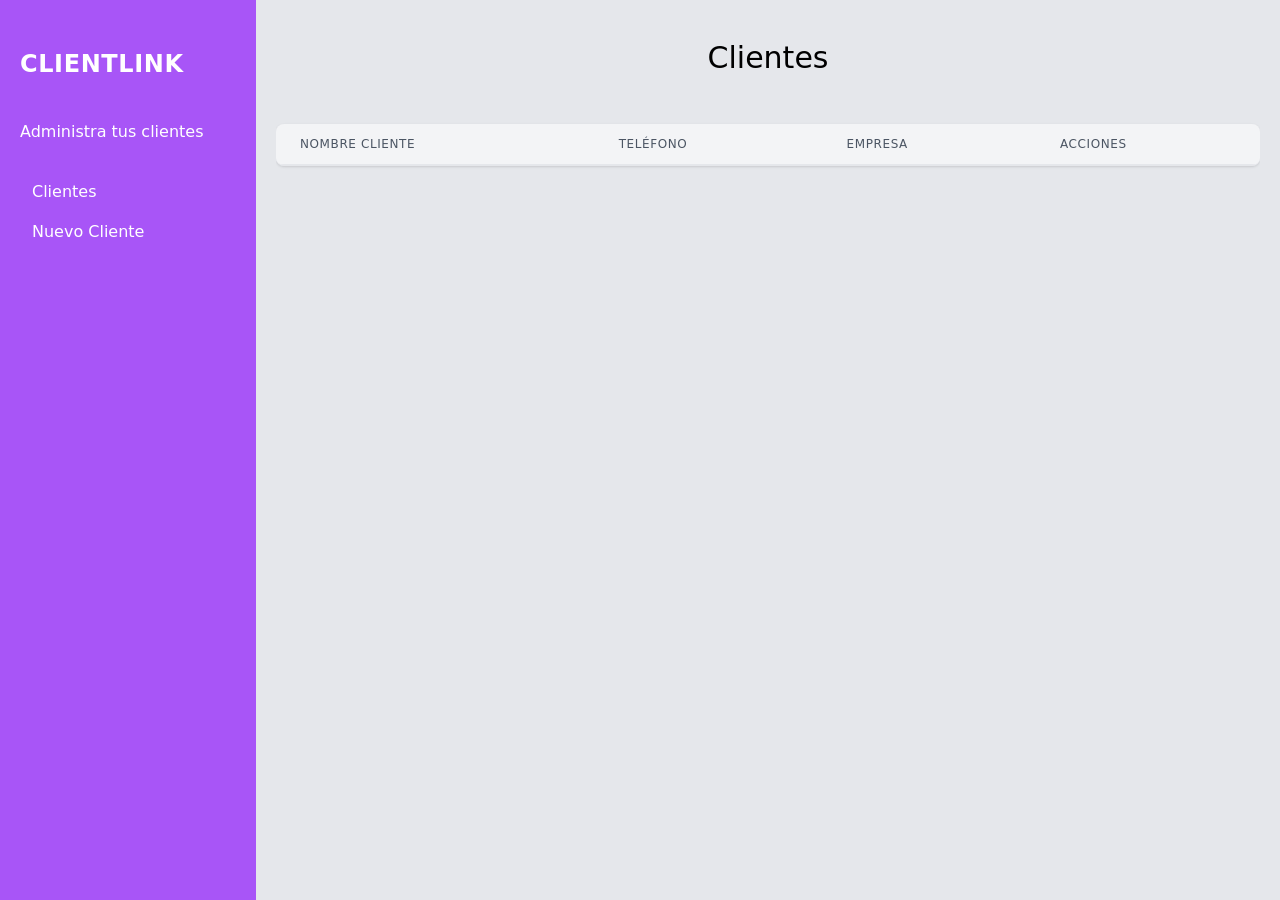
<file: public/index.html>
<!DOCTYPE html><html lang="es"><head><meta charset="UTF-8"><meta http-equiv="X-UA-Compatible" content="IE=edge"><meta name="viewport" content="width=device-width,initial-scale=1"><title>ClientLink - Administrador de clientes</title><link rel="stylesheet" href="styles/styles.css?t=1738288785202"></head><body class="min-h-100 bg-gray-200"><div class="md:flex min-h-screen md:align-top"><aside class="md:w-2/5 lg:w-2/5 xl:w-1/5 bg-purple-500 px-5 py-10"><h1 class="uppercase text-white tracking-wide text-2xl font-bold mt-2">ClientLink</h1><p class="mt-10 text-white">Administra tus clientes</p><nav class="mt-8"><a href="index.html" class="rounded px-3 py-1 text-white block hover:bg-purple-700 transition-colors duration-700 ease-in-out">Clientes</a> <a href="newClient.html" class="mt-2 rounded px-3 py-1 text-white block hover:bg-purple-700 transition-colors duration-700 ease-in-out">Nuevo Cliente</a></nav></aside><main class="md:w-3/5 xl:w-4/5 px-5 py-10 bg-gray-200"><h2 class="text-3xl font-light text-center">Clientes</h2><div class="flex flex-col mt-10"><div class="py-2 overflow-x-auto"><div class="align-middle inline-block min-w-full shadow overflow-hidden sm:rounded-lg border-b border-gray-200"><table class="min-w-full"><thead class="bg-gray-100"><tr><th class="px-6 py-3 border-b border-gray-200 text-left text-xs leading-4 font-medium text-gray-600 uppercase tracking-wider">Nombre Cliente</th><th class="px-6 py-3 border-b border-gray-200 text-left text-xs leading-4 font-medium text-gray-600 uppercase tracking-wider">Teléfono</th><th class="px-6 py-3 border-b border-gray-200 text-left text-xs leading-4 font-medium text-gray-600 uppercase tracking-wider">Empresa</th><th class="px-6 py-3 border-b border-gray-200 text-left text-xs leading-4 font-medium text-gray-600 uppercase tracking-wider">Acciones</th></tr></thead><tbody id="customer-list" class="bg-white"></tbody></table></div></div></div></main></div><script src="./js/main.js?t=1738288785202" type="module"></script></body></html>
</file>
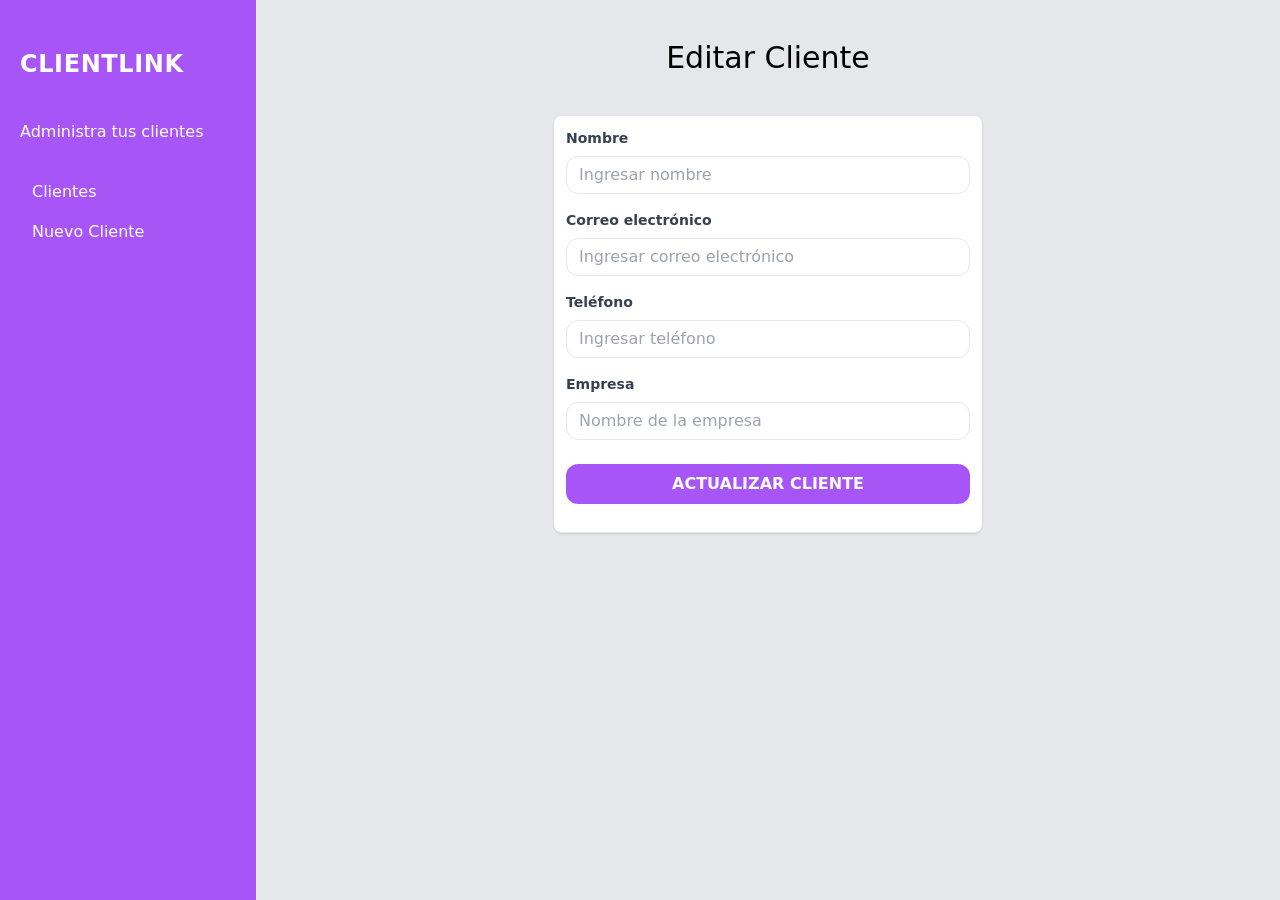
<file: public/edit.html>
<!DOCTYPE html><html lang="es"><head><meta charset="UTF-8"><meta http-equiv="X-UA-Compatible" content="IE=edge"><meta name="viewport" content="width=device-width,initial-scale=1"><title>ClientLink | Editar cliente</title><link rel="preconnect" href="https://fonts.googleapis.com"><link rel="preconnect" href="https://fonts.gstatic.com" crossorigin><link href="https://fonts.googleapis.com/css2?family=Roboto:wght@300;400;700&display=swap" rel="stylesheet"><link rel="stylesheet" href="styles/styles.css?t=1738288785196"></head><body class="min-h-100 bg-gray-200"><div class="md:flex min-h-screen md:align-top"><aside class="md:w-2/5 lg:w-2/5 xl:w-1/5 bg-purple-500 px-5 py-10"><h1 class="uppercase text-white tracking-wide text-2xl font-bold mt-2">ClientLink</h1><p class="mt-10 text-white">Administra tus clientes</p><nav class="mt-8"><a href="index.html" class="rounded px-3 py-1 text-white block hover:bg-purple-700 transition-colors duration-700 ease-in-out">Clientes</a> <a href="newClient.html" class="mt-2 rounded px-3 py-1 text-white block hover:bg-purple-700 transition-colors duration-700 ease-in-out">Nuevo Cliente</a></nav></aside><main class="md:w-3/5 xl:w-4/5 px-5 py-10 bg-gray-200"><h2 class="text-3xl font-light text-center">Editar Cliente</h2><div class="flex flex-col mt-10 items-center"><div class="-my-2 py-2 overflow-x-auto sm:-mx-6 sm:px-6 lg:-mx-8 lg:px-8 w-10/12 md:w-8/12 lg:w-6/12"><div class="shadow overflow-hidden sm:rounded-lg border-b border-gray-200"><form id="form" class="bg-white p-3"><div class="mb-4"><label class="block text-gray-700 text-sm font-bold mb-2" for="name">Nombre</label> <input class="appearance-none border rounded-xl w-full py-2 px-3 text-gray-700 leading-tight focus:outline-none focus:shadow-outline" id="name" name="name" type="text" placeholder="Ingresar nombre"></div><div class="mb-4"><label class="block text-gray-700 text-sm font-bold mb-2" for="email">Correo electrónico</label> <input class="appearance-none border rounded-xl w-full py-2 px-3 text-gray-700 leading-tight focus:outline-none focus:shadow-outline" id="email" name="email" type="email" placeholder="Ingresar correo electrónico"></div><div class="mb-4"><label class="block text-gray-700 text-sm font-bold mb-2" for="phone">Teléfono</label> <input class="appearance-none border rounded-xl w-full py-2 px-3 text-gray-700 leading-tight focus:outline-none focus:shadow-outline" id="phone" name="phone" type="phone" placeholder="Ingresar teléfono"></div><div class="mb-4"><label class="block text-gray-700 text-sm font-bold mb-2" for="company">Empresa</label> <input class="appearance-none border rounded-xl w-full py-2 px-3 text-gray-700 leading-tight focus:outline-none focus:shadow-outline" id="company" name="company" type="text" placeholder="Nombre de la empresa"></div><input type="submit" class="w-full mt-2 mb-4 p-2 rounded-xl bg-purple-500 hover:bg-purple-700 duration-75 ease-in-out transition-colors text-white uppercase font-bold" value="Actualizar cliente"></form></div></div></div></main></div><script src="./js/edition.js?t=1738288785196" type="module"></script></body></html>
</file>
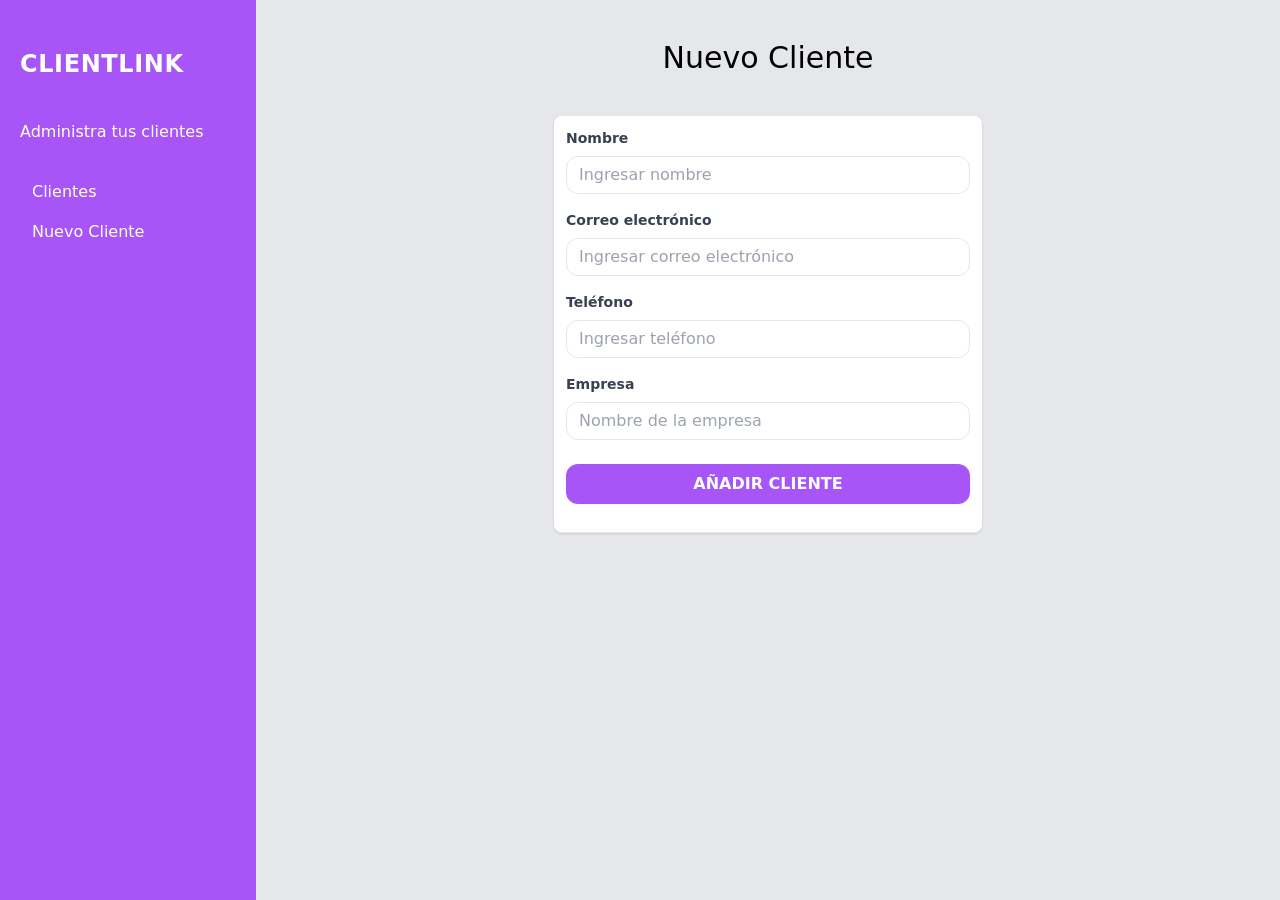
<file: public/newClient.html>
<!DOCTYPE html><html lang="es"><head><meta charset="UTF-8"><meta http-equiv="X-UA-Compatible" content="IE=edge"><meta name="viewport" content="width=device-width,initial-scale=1"><title>ClientLink | Nuevo cliente</title><link rel="preconnect" href="https://fonts.googleapis.com"><link rel="preconnect" href="https://fonts.gstatic.com" crossorigin><link href="https://fonts.googleapis.com/css2?family=Roboto:wght@300;400;700&display=swap" rel="stylesheet"><link rel="stylesheet" href="styles/styles.css?t=1738288785209"></head><body class="min-h-100 bg-gray-200"><div class="md:flex min-h-screen md:align-top"><aside class="md:w-2/5 lg:w-2/5 xl:w-1/5 bg-purple-500 px-5 py-10"><h1 class="uppercase text-white tracking-wide text-2xl font-bold mt-2">ClientLink</h1><p class="mt-10 text-white">Administra tus clientes</p><nav class="mt-8"><a href="index.html" class="rounded px-3 py-1 text-white block hover:bg-purple-700 transition-colors duration-700 ease-in-out">Clientes</a> <a href="newClient.html" class="mt-2 rounded px-3 py-1 text-white block hover:bg-purple-700 transition-colors duration-700 ease-in-out">Nuevo Cliente</a></nav></aside><main class="md:w-3/5 xl:w-4/5 px-5 py-10 bg-gray-200"><h2 class="text-3xl font-light text-center">Nuevo Cliente</h2><div class="flex flex-col mt-10 items-center"><div class="-my-2 py-2 overflow-x-auto sm:-mx-6 sm:px-6 lg:-mx-8 lg:px-8 w-10/12 md:w-8/12 lg:w-6/12"><div class="shadow overflow-hidden sm:rounded-lg border-b border-gray-200"><form id="form" class="bg-white p-3"><div class="mb-4"><label class="block text-gray-700 text-sm font-bold mb-2" for="name">Nombre</label> <input class="appearance-none border rounded-xl w-full py-2 px-3 text-gray-700 leading-tight focus:outline-none focus:shadow-outline" id="name" name="name" type="text" placeholder="Ingresar nombre"></div><div class="mb-4"><label class="block text-gray-700 text-sm font-bold mb-2" for="email">Correo electrónico</label> <input class="appearance-none border rounded-xl w-full py-2 px-3 text-gray-700 leading-tight focus:outline-none focus:shadow-outline" id="email" name="email" type="email" placeholder="Ingresar correo electrónico"></div><div class="mb-4"><label class="block text-gray-700 text-sm font-bold mb-2" for="phone">Teléfono</label> <input class="appearance-none border rounded-xl w-full py-2 px-3 text-gray-700 leading-tight focus:outline-none focus:shadow-outline" id="phone" name="phone" type="phone" placeholder="Ingresar teléfono"></div><div class="mb-4"><label class="block text-gray-700 text-sm font-bold mb-2" for="company">Empresa</label> <input class="appearance-none border rounded-xl w-full py-2 px-3 text-gray-700 leading-tight focus:outline-none focus:shadow-outline" id="company" name="company" type="text" placeholder="Nombre de la empresa"></div><input type="submit" class="w-full mt-2 mb-4 p-2 rounded-xl bg-purple-500 hover:bg-purple-700 duration-75 ease-in-out transition-colors text-white uppercase font-bold" value="Añadir cliente"></form></div></div></div></main></div><script src="js/newClient.js?t=1738288785209" type="module"></script></body></html>
</file>
<file: public/styles/styles.css>
*,:after,:before{--tw-border-spacing-x:0;--tw-border-spacing-y:0;--tw-translate-x:0;--tw-translate-y:0;--tw-rotate:0;--tw-skew-x:0;--tw-skew-y:0;--tw-scale-x:1;--tw-scale-y:1;--tw-pan-x: ;--tw-pan-y: ;--tw-pinch-zoom: ;--tw-scroll-snap-strictness:proximity;--tw-gradient-from-position: ;--tw-gradient-via-position: ;--tw-gradient-to-position: ;--tw-ordinal: ;--tw-slashed-zero: ;--tw-numeric-figure: ;--tw-numeric-spacing: ;--tw-numeric-fraction: ;--tw-ring-inset: ;--tw-ring-offset-width:0px;--tw-ring-offset-color:#fff;--tw-ring-color:rgba(59,130,246,.5);--tw-ring-offset-shadow:0 0 #0000;--tw-ring-shadow:0 0 #0000;--tw-shadow:0 0 #0000;--tw-shadow-colored:0 0 #0000;--tw-blur: ;--tw-brightness: ;--tw-contrast: ;--tw-grayscale: ;--tw-hue-rotate: ;--tw-invert: ;--tw-saturate: ;--tw-sepia: ;--tw-drop-shadow: ;--tw-backdrop-blur: ;--tw-backdrop-brightness: ;--tw-backdrop-contrast: ;--tw-backdrop-grayscale: ;--tw-backdrop-hue-rotate: ;--tw-backdrop-invert: ;--tw-backdrop-opacity: ;--tw-backdrop-saturate: ;--tw-backdrop-sepia: ;--tw-contain-size: ;--tw-contain-layout: ;--tw-contain-paint: ;--tw-contain-style: }::backdrop{--tw-border-spacing-x:0;--tw-border-spacing-y:0;--tw-translate-x:0;--tw-translate-y:0;--tw-rotate:0;--tw-skew-x:0;--tw-skew-y:0;--tw-scale-x:1;--tw-scale-y:1;--tw-pan-x: ;--tw-pan-y: ;--tw-pinch-zoom: ;--tw-scroll-snap-strictness:proximity;--tw-gradient-from-position: ;--tw-gradient-via-position: ;--tw-gradient-to-position: ;--tw-ordinal: ;--tw-slashed-zero: ;--tw-numeric-figure: ;--tw-numeric-spacing: ;--tw-numeric-fraction: ;--tw-ring-inset: ;--tw-ring-offset-width:0px;--tw-ring-offset-color:#fff;--tw-ring-color:rgba(59,130,246,.5);--tw-ring-offset-shadow:0 0 #0000;--tw-ring-shadow:0 0 #0000;--tw-shadow:0 0 #0000;--tw-shadow-colored:0 0 #0000;--tw-blur: ;--tw-brightness: ;--tw-contrast: ;--tw-grayscale: ;--tw-hue-rotate: ;--tw-invert: ;--tw-saturate: ;--tw-sepia: ;--tw-drop-shadow: ;--tw-backdrop-blur: ;--tw-backdrop-brightness: ;--tw-backdrop-contrast: ;--tw-backdrop-grayscale: ;--tw-backdrop-hue-rotate: ;--tw-backdrop-invert: ;--tw-backdrop-opacity: ;--tw-backdrop-saturate: ;--tw-backdrop-sepia: ;--tw-contain-size: ;--tw-contain-layout: ;--tw-contain-paint: ;--tw-contain-style: }/*! tailwindcss v3.4.17 | MIT License | https://tailwindcss.com*/*,:after,:before{border:0 solid #e5e7eb;box-sizing:border-box}:after,:before{--tw-content:""}:host,html{line-height:1.5;-webkit-text-size-adjust:100%;font-family:ui-sans-serif,system-ui,sans-serif,Apple Color Emoji,Segoe UI Emoji,Segoe UI Symbol,Noto Color Emoji;font-feature-settings:normal;font-variation-settings:normal;-moz-tab-size:4;-o-tab-size:4;tab-size:4;-webkit-tap-highlight-color:transparent}body{line-height:inherit;margin:0}hr{border-top-width:1px;color:inherit;height:0}abbr:where([title]){-webkit-text-decoration:underline dotted;text-decoration:underline dotted}h1,h2,h3,h4,h5,h6{font-size:inherit;font-weight:inherit}a{color:inherit;text-decoration:inherit}b,strong{font-weight:bolder}code,kbd,pre,samp{font-family:ui-monospace,SFMono-Regular,Menlo,Monaco,Consolas,Liberation Mono,Courier New,monospace;font-feature-settings:normal;font-size:1em;font-variation-settings:normal}small{font-size:80%}sub,sup{font-size:75%;line-height:0;position:relative;vertical-align:baseline}sub{bottom:-.25em}sup{top:-.5em}table{border-collapse:collapse;border-color:inherit;text-indent:0}button,input,optgroup,select,textarea{color:inherit;font-family:inherit;font-feature-settings:inherit;font-size:100%;font-variation-settings:inherit;font-weight:inherit;letter-spacing:inherit;line-height:inherit;margin:0;padding:0}button,select{text-transform:none}button,input:where([type=button]),input:where([type=reset]),input:where([type=submit]){-webkit-appearance:button;background-color:transparent;background-image:none}:-moz-focusring{outline:auto}:-moz-ui-invalid{box-shadow:none}progress{vertical-align:baseline}::-webkit-inner-spin-button,::-webkit-outer-spin-button{height:auto}[type=search]{-webkit-appearance:textfield;outline-offset:-2px}::-webkit-search-decoration{-webkit-appearance:none}::-webkit-file-upload-button{-webkit-appearance:button;font:inherit}summary{display:list-item}blockquote,dd,dl,figure,h1,h2,h3,h4,h5,h6,hr,p,pre{margin:0}fieldset{margin:0}fieldset,legend{padding:0}menu,ol,ul{list-style:none;margin:0;padding:0}dialog{padding:0}textarea{resize:vertical}input::-moz-placeholder,textarea::-moz-placeholder{color:#9ca3af;opacity:1}input::placeholder,textarea::placeholder{color:#9ca3af;opacity:1}[role=button],button{cursor:pointer}:disabled{cursor:default}audio,canvas,embed,iframe,img,object,svg,video{display:block;vertical-align:middle}img,video{height:auto;max-width:100%}[hidden]:where(:not([hidden=until-found])){display:none}.-my-2{margin-bottom:-.5rem;margin-top:-.5rem}.mx-auto{margin-left:auto;margin-right:auto}.mb-2{margin-bottom:.5rem}.mb-4{margin-bottom:1rem}.mt-10{margin-top:2.5rem}.mt-2{margin-top:.5rem}.mt-8{margin-top:2rem}.block{display:block}.inline-block{display:inline-block}.flex{display:flex}.table{display:table}.h-full{height:100%}.min-h-screen{min-height:100vh}.w-10\/12{width:83.333333%}.w-full{width:100%}.min-w-full{min-width:100%}.max-w-lg{max-width:32rem}.appearance-none{-webkit-appearance:none;-moz-appearance:none;appearance:none}.flex-row{flex-direction:row}.flex-col{flex-direction:column}.items-center{align-items:center}.gap-2{gap:.5rem}.overflow-hidden{overflow:hidden}.overflow-x-auto{overflow-x:auto}.rounded{border-radius:.25rem}.rounded-xl{border-radius:.75rem}.border{border-width:1px}.border-b{border-bottom-width:1px}.border-gray-200{--tw-border-opacity:1;border-color:rgb(229 231 235/var(--tw-border-opacity,1))}.border-green-400{--tw-border-opacity:1;border-color:rgb(74 222 128/var(--tw-border-opacity,1))}.border-red-400{--tw-border-opacity:1;border-color:rgb(248 113 113/var(--tw-border-opacity,1))}.bg-gray-100{--tw-bg-opacity:1;background-color:rgb(243 244 246/var(--tw-bg-opacity,1))}.bg-gray-200{--tw-bg-opacity:1;background-color:rgb(229 231 235/var(--tw-bg-opacity,1))}.bg-green-100{--tw-bg-opacity:1;background-color:rgb(220 252 231/var(--tw-bg-opacity,1))}.bg-purple-500{--tw-bg-opacity:1;background-color:rgb(168 85 247/var(--tw-bg-opacity,1))}.bg-purple-600{--tw-bg-opacity:1;background-color:rgb(147 51 234/var(--tw-bg-opacity,1))}.bg-red-100{--tw-bg-opacity:1;background-color:rgb(254 226 226/var(--tw-bg-opacity,1))}.bg-red-600{--tw-bg-opacity:1;background-color:rgb(220 38 38/var(--tw-bg-opacity,1))}.bg-white{--tw-bg-opacity:1;background-color:rgb(255 255 255/var(--tw-bg-opacity,1))}.p-2{padding:.5rem}.p-3{padding:.75rem}.px-1{padding-left:.25rem;padding-right:.25rem}.px-2{padding-left:.5rem;padding-right:.5rem}.px-3{padding-left:.75rem;padding-right:.75rem}.px-4{padding-left:1rem;padding-right:1rem}.px-5{padding-left:1.25rem;padding-right:1.25rem}.px-6{padding-left:1.5rem;padding-right:1.5rem}.py-1{padding-bottom:.25rem;padding-top:.25rem}.py-10{padding-bottom:2.5rem;padding-top:2.5rem}.py-2{padding-bottom:.5rem;padding-top:.5rem}.py-3{padding-bottom:.75rem;padding-top:.75rem}.py-4{padding-bottom:1rem;padding-top:1rem}.text-left{text-align:left}.text-center{text-align:center}.align-middle{vertical-align:middle}.text-2xl{font-size:1.5rem;line-height:2rem}.text-3xl{font-size:1.875rem;line-height:2.25rem}.text-lg{font-size:1.125rem;line-height:1.75rem}.text-sm{font-size:.875rem;line-height:1.25rem}.text-xs{font-size:.75rem;line-height:1rem}.font-bold{font-weight:700}.font-light{font-weight:300}.font-medium{font-weight:500}.uppercase{text-transform:uppercase}.leading-10{line-height:2.5rem}.leading-4{line-height:1rem}.leading-5{line-height:1.25rem}.leading-tight{line-height:1.25}.tracking-wide{letter-spacing:.025em}.tracking-wider{letter-spacing:.05em}.text-gray-600{--tw-text-opacity:1;color:rgb(75 85 99/var(--tw-text-opacity,1))}.text-gray-700{--tw-text-opacity:1;color:rgb(55 65 81/var(--tw-text-opacity,1))}.text-green-700{--tw-text-opacity:1;color:rgb(21 128 61/var(--tw-text-opacity,1))}.text-red-700{--tw-text-opacity:1;color:rgb(185 28 28/var(--tw-text-opacity,1))}.text-white{--tw-text-opacity:1;color:rgb(255 255 255/var(--tw-text-opacity,1))}.shadow{--tw-shadow:0 1px 3px 0 rgba(0,0,0,.1),0 1px 2px -1px rgba(0,0,0,.1);--tw-shadow-colored:0 1px 3px 0 var(--tw-shadow-color),0 1px 2px -1px var(--tw-shadow-color);box-shadow:var(--tw-ring-offset-shadow,0 0 #0000),var(--tw-ring-shadow,0 0 #0000),var(--tw-shadow)}.transition-colors{transition-duration:.15s;transition-property:color,background-color,border-color,text-decoration-color,fill,stroke;transition-timing-function:cubic-bezier(.4,0,.2,1)}.duration-700{transition-duration:.7s}.duration-75{transition-duration:75ms}.ease-in-out{transition-timing-function:cubic-bezier(.4,0,.2,1)}.hover\:bg-purple-700:hover{--tw-bg-opacity:1;background-color:rgb(126 34 206/var(--tw-bg-opacity,1))}.hover\:bg-purple-800:hover{--tw-bg-opacity:1;background-color:rgb(107 33 168/var(--tw-bg-opacity,1))}.hover\:bg-red-800:hover{--tw-bg-opacity:1;background-color:rgb(153 27 27/var(--tw-bg-opacity,1))}.focus\:outline-none:focus{outline:2px solid transparent;outline-offset:2px}@media (min-width:640px){.sm\:-mx-6{margin-left:-1.5rem;margin-right:-1.5rem}.sm\:rounded-lg{border-radius:.5rem}.sm\:px-6{padding-left:1.5rem;padding-right:1.5rem}}@media (min-width:768px){.md\:flex{display:flex}.md\:w-2\/5{width:40%}.md\:w-3\/5{width:60%}.md\:w-8\/12{width:66.666667%}.md\:align-top{vertical-align:top}}@media (min-width:1024px){.lg\:-mx-8{margin-left:-2rem;margin-right:-2rem}.lg\:w-2\/5{width:40%}.lg\:w-6\/12{width:50%}.lg\:px-8{padding-left:2rem;padding-right:2rem}}@media (min-width:1280px){.xl\:w-1\/5{width:20%}.xl\:w-4\/5{width:80%}}
/*# sourceMappingURL=styles.css.map */
</file>
